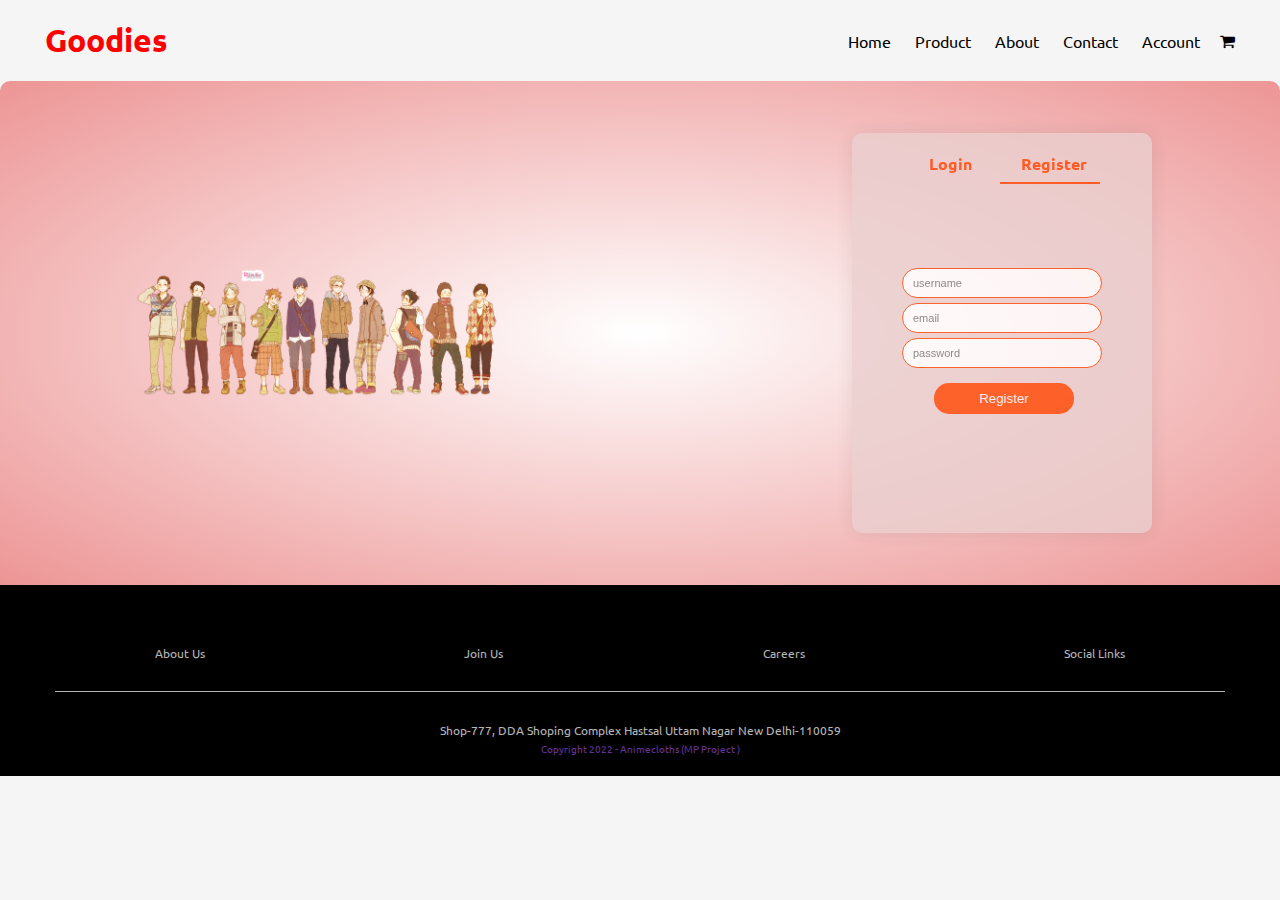
<file: account.html>
<!DOCTYPE html>
<html lang="en">
<head>
    <meta charset="UTF-8">
    <meta http-equiv="X-UA-Compatible" content="IE=edge">
    <meta name="viewport" content="width=device-width, initial-scale=1.0">
    <title>shoping | all products</title>
    <link rel="stylesheet" href="css/animecloths.css">
    <link rel="stylesheet" href="https://cdnjs.cloudflare.com/ajax/libs/font-awesome/4.7.0/css/font-awesome.min.css">
    <link rel="preconnect" href="https://fonts.googleapis.com">
    <link rel="preconnect" href="https://fonts.gstatic.com" crossorigin>
    <link href="https://fonts.googleapis.com/css2?family=Ubuntu:wght@300;400&display=swap" rel="stylesheet">
</head>
<body>
      
        <div class="containerhead">
            
            <div class="navbar">
                <div class="logo">
                    <h1 id="logo">Goodies</h1>
                </div>
                <nav>
                    <ul id="menuItems">
                        <li><a href="">Home</a></li>
                        <li><a href="">Product</a></li>
                        <li><a href="">About</a></li>
                        <li><a href="">Contact</a></li>
                        <li><a href="">Account</a></li>
                    </ul>
                </nav>
                <i class="fa fa-shopping-cart" aria-hidden="true"></i>
            </div>
        </div>
 <!-- account page -->
 <div class="accountpage">
    <div class="containerhead formpg">
        <div class="row">
            <div class="col2">
                <img src="images/mainimage.png" width="100%">
            </div>
            <div class="col2">
                <div class="formContainer">
                    <div class="formbtn">
                        <span onclick="login()">Login</span>
                        <span onclick="register()">Register</span>
                        <hr id="indicator">
                    </div>
                    
                    <form id="loginform">
                        <input type="text" placeholder="username" class="loginusername">
                        <input type="password" placeholder="password" class="loginPass">
                        <button type="submit" class="loginbtn"><a href="index.html">Login</a></button>
                        <a href="">Forget password</a>
                    </form>

                    <form id="regform" onclick="regtr()">
                        <input type="text" placeholder="username">
                        <input type="email" placeholder="email">
                        <input type="password" placeholder="password">
                        <button type="submit" class="btn">Register</button>
                    </form>
                   
                </div>
            </div>
        </div>
    </div>
 </div>
    <!-- footer -->
    <footer>
        <div class="containerhead">
            <div class="row">
                <div class="footer1">
                    <!-- <h4 class="knwMor"> Know More <i class="fa fa-arrow-right arrowdis" aria-hidden="true"></i></h4> -->
                    <li class="footerli">About Us</li>
                    <li class="footerli">Join Us</li>
                    <li class="footerli">Careers</li>
                    <li class="footerli">Social Links</li>
                </div>
            </div>
    <hr>
    <p id="adrs">
       Shop-777, DDA Shoping Complex Hastsal Uttam Nagar New Delhi-110059
    </p>
            <p id="copyright">Copyright 2022 - Animecloths (MP Project )</p>
        </div>
    </footer>
    </div>
    <script src="js/index.js"></script>
    </body>
</html>
</file>
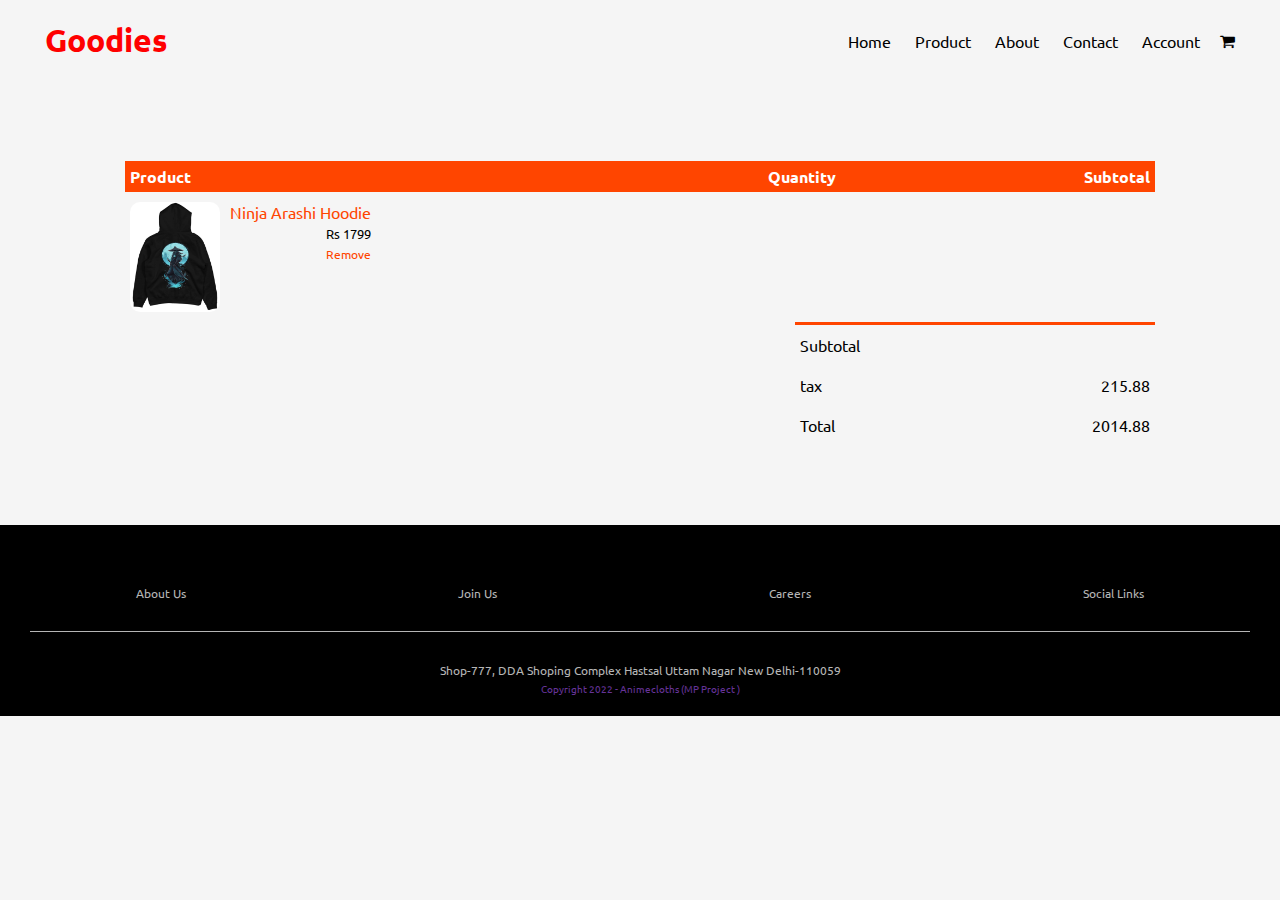
<file: cart.html>
<!DOCTYPE html>
<html lang="en">
<head>
    <meta charset="UTF-8">
    <meta http-equiv="X-UA-Compatible" content="IE=edge">
    <meta name="viewport" content="width=device-width, initial-scale=1.0">
    <title>shoping | all products</title>
    <link rel="stylesheet" href="css/animecloths.css">
    <link rel="stylesheet" href="https://cdnjs.cloudflare.com/ajax/libs/font-awesome/4.7.0/css/font-awesome.min.css">
    <link rel="preconnect" href="https://fonts.googleapis.com">
    <link rel="preconnect" href="https://fonts.gstatic.com" crossorigin>
    <link href="https://fonts.googleapis.com/css2?family=Ubuntu:wght@300;400&display=swap" rel="stylesheet">
</head>
<body>
      
        <div class="containerhead">
            
            <div class="navbar">
                <div class="logo">
                    <h1 id="logo">Goodies</h1>
                </div>
                <nav>
                    <ul id="menuItems">
                        <li><a href="">Home</a></li>
                        <li><a href="">Product</a></li>
                        <li><a href="">About</a></li>
                        <li><a href="">Contact</a></li>
                        <li><a href="">Account</a></li>
                    </ul>
                </nav>
                <i class="fa fa-shopping-cart" aria-hidden="true"></i>
            </div>
        </div>
     <!-- cart items details -->
     <div class="smallcontainer cartpage">
        <table>
            <tr>
                <th>Product</th>
                <th>Quantity</th>
                <th>Subtotal</th>
            </tr>
            <tr>
                <td>
                    <div class="cartinfo">
                        <img src="images/Ninja Arashi Hoodie.jpg">
                        <div>
                            <p>Ninja Arashi Hoodie</p>
                            <small>Rs 1799</small>
                            <br>
                            <a href="">Remove</a>
                        </div>
                    </div>
                </td>
               
            
            </tr>   
        </table>

        <div class="totalprice">
            <table>
                <tr>
                    <td>Subtotal</td>
                    <td></td>
                </tr>
                <tr>
                    <td>tax</td>
                    <td>215.88</td>
                </tr>
                <tr>
                    <td>Total</td>
                    <td>2014.88</td>
                </tr>
            </table>
        </div>



     </div>
    <!-- footer -->
    <footer>
        <div class="container">
            <div class="row">
                <div class="footer1">
                    <!-- <h4 class="knwMor"> Know More <i class="fa fa-arrow-right arrowdis" aria-hidden="true"></i></h4> -->
                    <li class="footerli">About Us</li>
                    <li class="footerli">Join Us</li>
                    <li class="footerli">Careers</li>
                    <li class="footerli">Social Links</li>
                </div>
            </div>
    <hr>
    <p id="adrs">
       Shop-777, DDA Shoping Complex Hastsal Uttam Nagar New Delhi-110059
    </p>
            <p id="copyright">Copyright 2022 - Animecloths (MP Project )</p>
        </div>
    </footer>
    </div>
    </body>
</html>
</file>
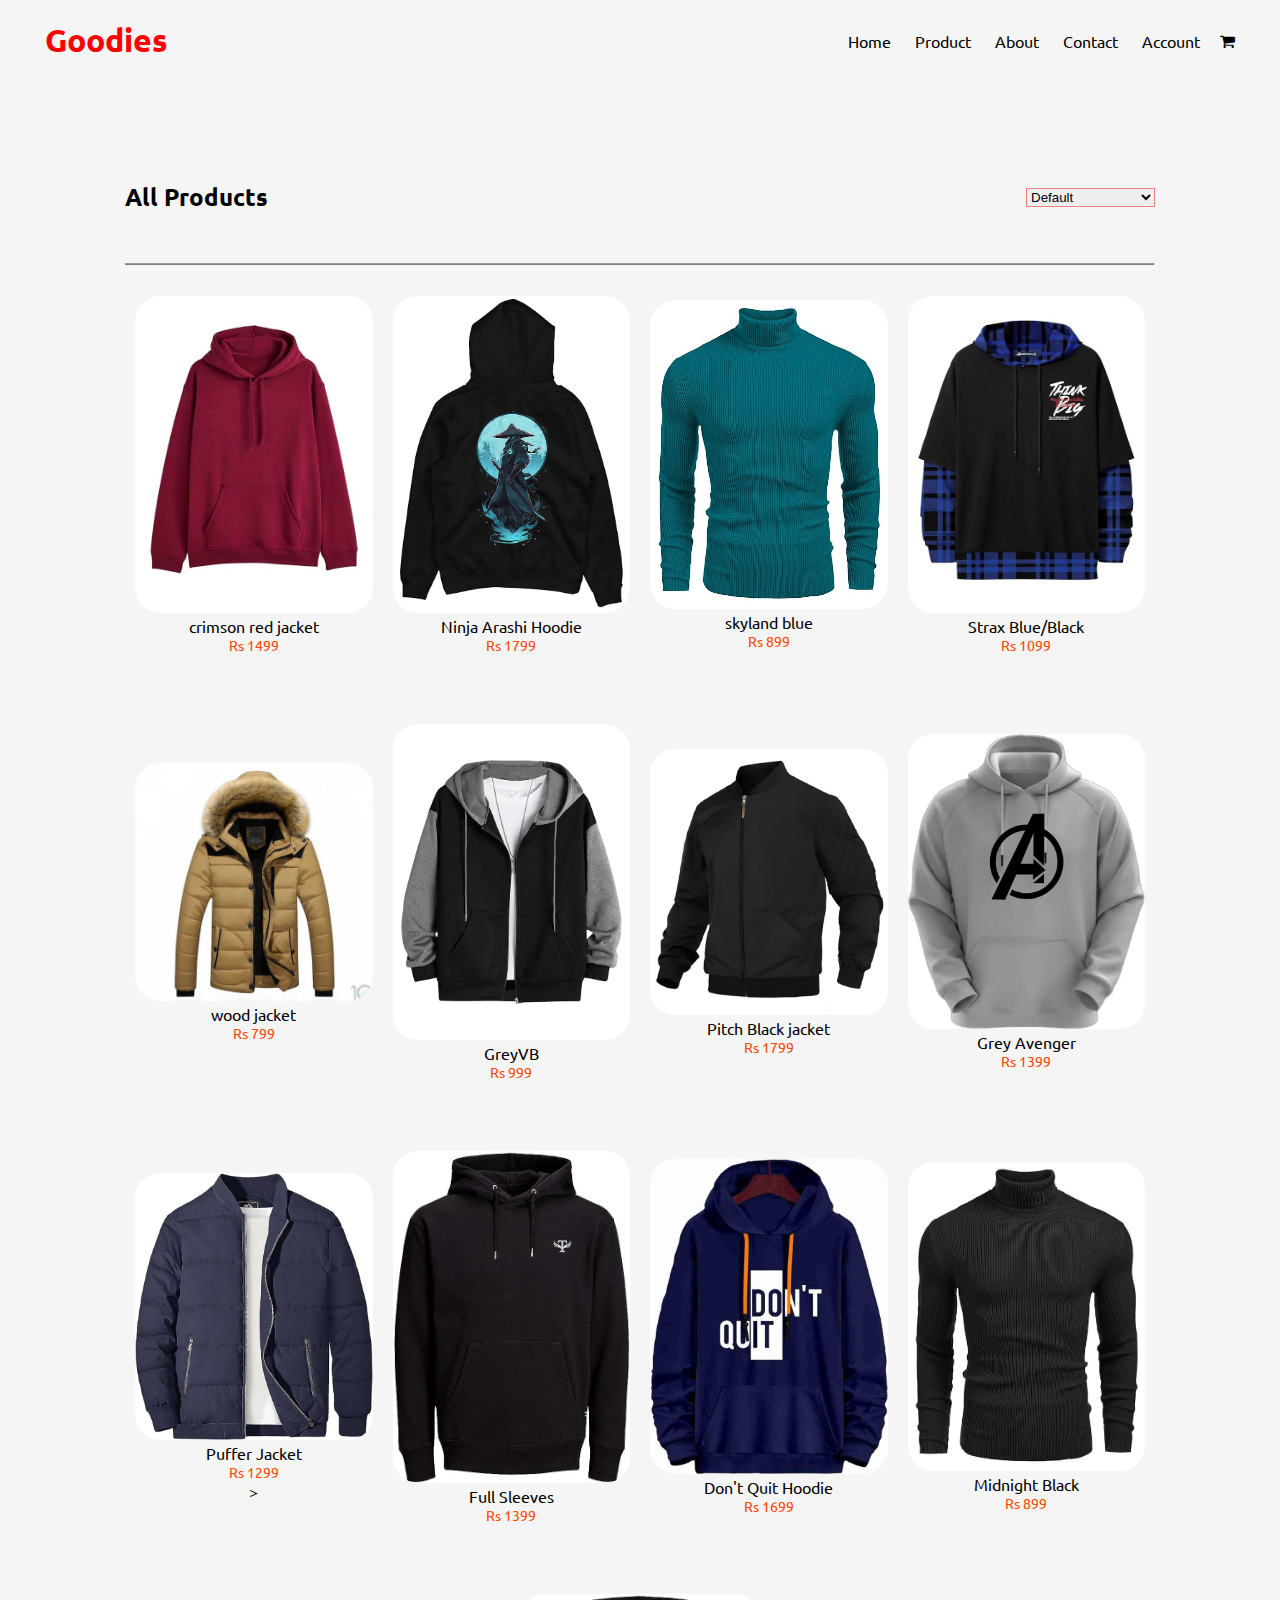
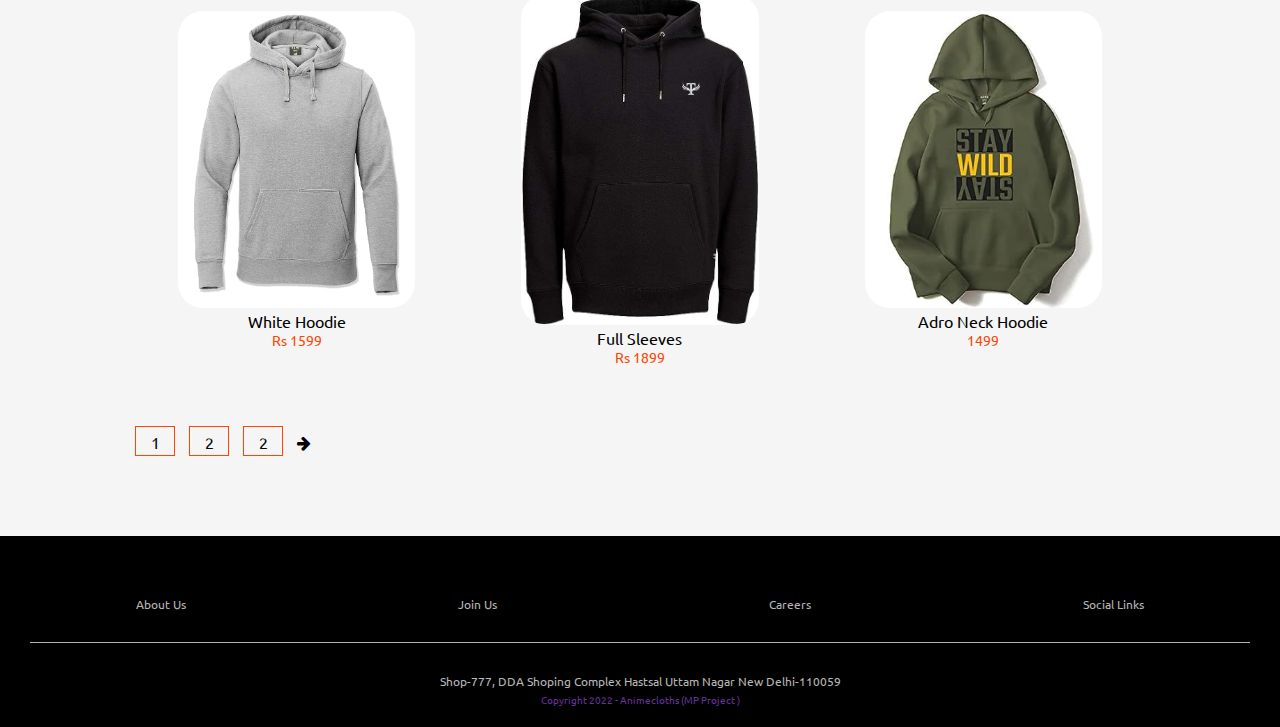
<file: product.html>
<!DOCTYPE html>
<html lang="en">
<head>
    <meta charset="UTF-8">
    <meta http-equiv="X-UA-Compatible" content="IE=edge">
    <meta name="viewport" content="width=device-width, initial-scale=1.0">
    <title>shoping | all products</title>
    <link rel="stylesheet" href="css/animecloths.css">
    <link rel="stylesheet" href="https://cdnjs.cloudflare.com/ajax/libs/font-awesome/4.7.0/css/font-awesome.min.css">
    <link rel="preconnect" href="https://fonts.googleapis.com">
    <link rel="preconnect" href="https://fonts.gstatic.com" crossorigin>
    <link href="https://fonts.googleapis.com/css2?family=Ubuntu:wght@300;400&display=swap" rel="stylesheet">
    <script src="js/index.js"></script>
</head>
<body>
      
        <div class="containerhead">
            
            <div class="navbar">
                <div class="logo">
                    <h1 id="logo">Goodies</h1>
                </div>
                <nav>
                    <ul id="menuItems">
                        <li><a href="">Home</a></li>
                        <li><a href="">Product</a></li>
                        <li><a href="">About</a></li>
                        <li><a href="">Contact</a></li>
                        <li><a href="">Account</a></li>
                    </ul>
                </nav>
                <i class="fa fa-shopping-cart" aria-hidden="true"></i>
            </div>
        </div>
    <!-- featured categories -->
    <div class="subhead">
    <!-- featured products -->
    <div class="smallcontainer">
        <div class="row row2">
            <h2>All Products</h2>
            <select>
                <option>Default</option>
                <option>Relevance</option>
                <option>Price (low to high)</option>
                <option>Price (high to low)</option>
            </select>
        </div>
        <hr>
        <div class="row">
            <div class="col4" onclick="detailsswap()">
            <a href="productdetails.html" onclick="product1()">
                <img id="product-image1" src="images/red.jpg">
                <h4 id="product-name">crimson red jacket</h4>
                <p>Rs 1499</p>
            </a>
            </div>
            <div class="col4">
                <a href="productdetails.html">
                    <img src="images/Ninja Arashi Hoodie.jpg">
                    <h4 id="product-name">Ninja Arashi Hoodie</h4>
                    <p id="product-price">Rs 1799</p>
                </a>
            </div>
            <div class="col4">
            <a href="productdetails.html">
                <img id="product-image" src="images/blue.jpg">
                <h4 id="product-name">skyland blue</h4>
                <p>Rs 899</p>
            </a>
            </div>
            <div class="col4">
            <a href="productdetails.html">
                <img id="product-image" src="images/blackblue.jpg">
                <h4 id="product-name">Strax Blue/Black</h4>
                <p>Rs 1099</p>
            </a>
            </div>
            <div class="col4">
                <img id="product-image" src="images/winterjacket.jpg">
                <h4 id="product-name">wood jacket</h4>
                <p>Rs 799</p>
            </div>
            <div class="col4">
                <img id="product-image" src="images/greyblack.jpg">
                <h4 id="product-name">GreyVB</h4>
                <p>Rs 999</p>
            </div>
            <div class="col4">
                <img id="product-image" src="images/blackjacket.jpg">
                <h4 id="product-name">Pitch Black jacket</h4>
                <p>Rs 1799</p>
            </div>
            <div class="col4">
                <a href="javascript:void(0);" onclick="showProductDetails('Grey Avenger', 'images/avenger.jpg', '1399')">
                <img id="product-image" src="images/avenger.jpg">
                <h4 id="product-name">Grey Avenger</h4>
                <p>Rs 1399</p>
                </a>
            </div>
            <div class="col4">
                <img id="product-image" src="images/Puffer Jacket.jpg">
                <h4 id="product-name">Puffer Jacket</h4>
                <p>Rs 1299</p>>
            </div>
            <div class="col4">
                <img id="product-image" src="images/Full Sleeves.jpg">
                <h4 id="product-name">Full Sleeves</h4>
                <p>Rs 1399</p>
            </div>
            <div class="col4">
                <img id="product-image" src="images/Don't Quit Hoodie.jpg">
                <h4 id="product-name">Don't Quit Hoodie</h4>
                <p>Rs 1699</p>
            </div>
            <div class="col4">
                <img id="product-image" src="images/black.jpg">
                <h4 id="product-name">Midnight Black</h4>
                <p>Rs 899</p>
            </div>
            <div class="col4">
                <img id="product-image" src="images/white hoodie.jpg">
                <h4 id="product-name">White Hoodie</h4>
                <p>Rs 1599</p>
            </div>
            <div class="col4">
                <img id="product-image" src="images/Full Sleeves.jpg">
                <h4 id="product-name">Full Sleeves</h4>
                <p>Rs 1899</p>
            </div>
            <div class="col4">
                <img id="product-image" src="images/ADRO Neck Hoodies.jpg">
                <h4 id="product-name">Adro Neck Hoodie</h4>
                <p>1499</p>
            </div>
        </div>
        <div class="pagebtn">
            <span>1</span>
            <span>2</span>
            <span>2</span>
            <i class="fa fa-arrow-right"></i>
        </div>
    </div>
    </div>
    <!-- footer -->
    <footer>
        <div class="container">
            <div class="row">
                <div class="footer1">
                    <!-- <h4 class="knwMor"> Know More <i class="fa fa-arrow-right arrowdis" aria-hidden="true"></i></h4> -->
                    <li class="footerli">About Us</li>
                    <li class="footerli">Join Us</li>
                    <li class="footerli">Careers</li>
                    <li class="footerli">Social Links</li>
                </div>
            </div>
    <hr>
    <p id="adrs">
       Shop-777, DDA Shoping Complex Hastsal Uttam Nagar New Delhi-110059
    </p>
            <p id="copyright">Copyright 2022 - Animecloths (MP Project )</p>
        </div>
    </footer>
    </div>
    <script>
        function showProductDetails(name, image, price) {
            // Redirect to product-details.html with the selected product details
            window.location.href = `productdetails.html?name=${encodeURIComponent(name)}&image=${encodeURIComponent(image)}&price=${encodeURIComponent(price)}`;
        }
//         function detailsswap()
// {
//     var img = document.getElementById('product-image1');
//     img.src
// }
    </script>
    </body>
</html>
</file>
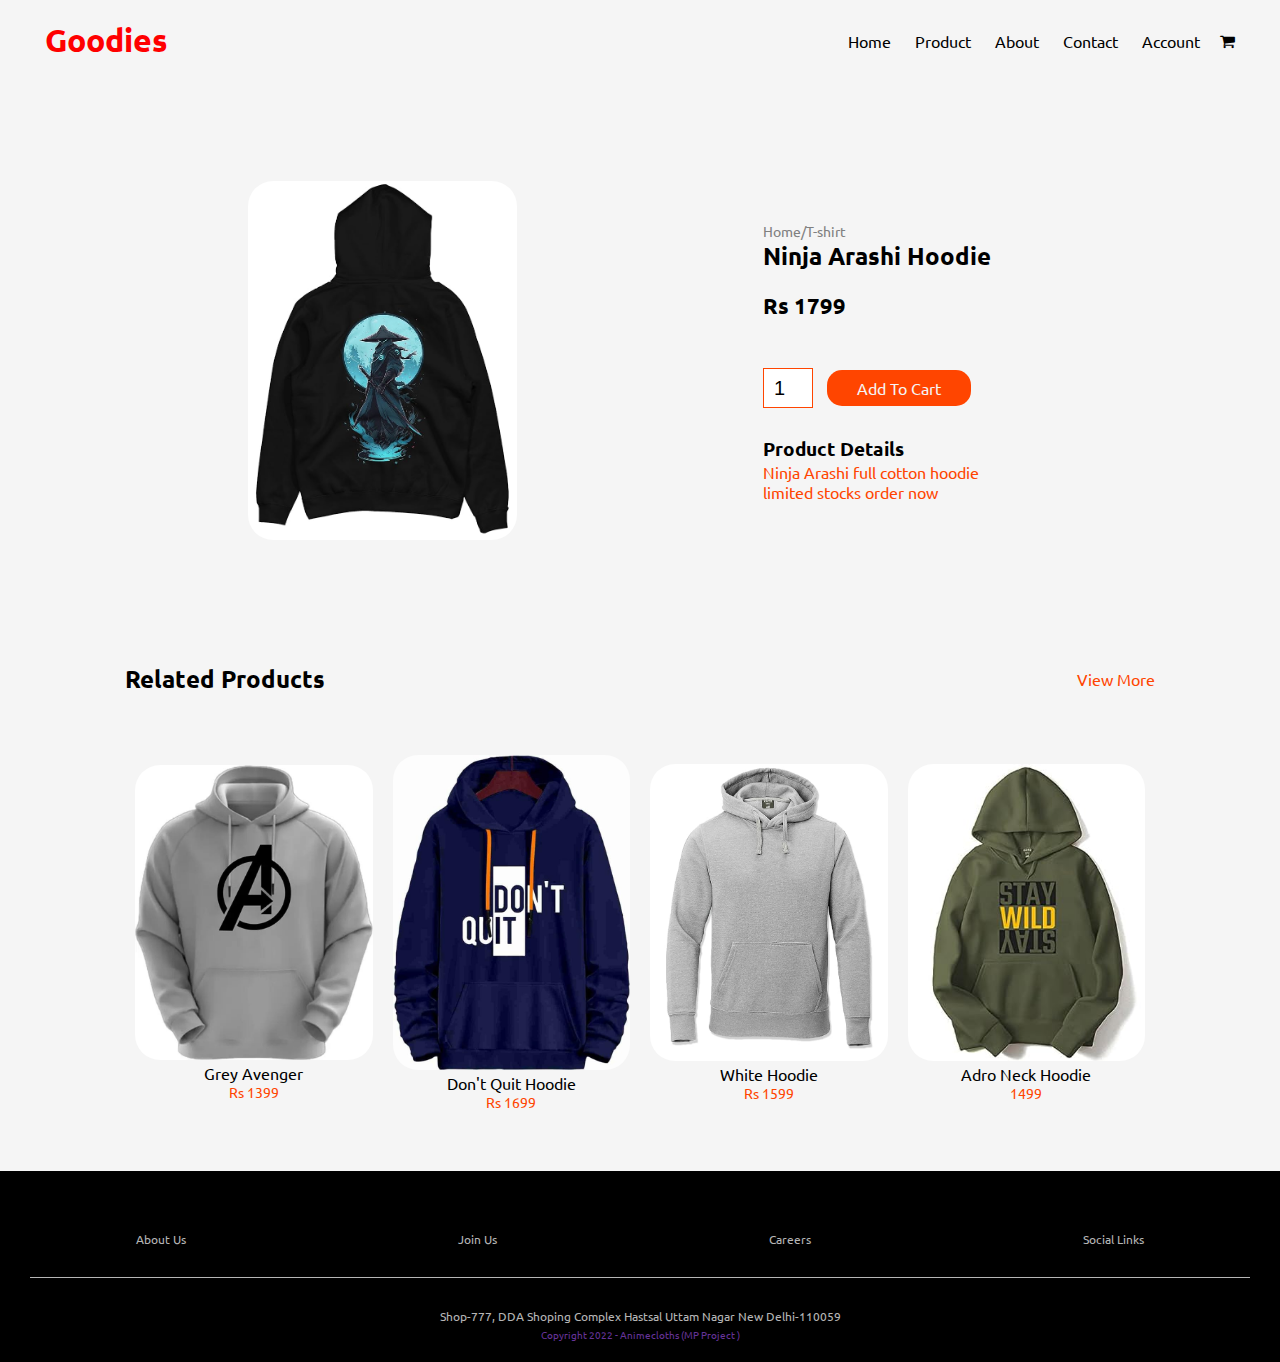
<file: productdetails.html>
<!DOCTYPE html>
<html lang="en">
<head>
    <meta charset="UTF-8">
    <meta http-equiv="X-UA-Compatible" content="IE=edge">
    <meta name="viewport" content="width=device-width, initial-scale=1.0">
    <title>shoping | all products</title>
    <link rel="stylesheet" href="css/animecloths.css">
    <link rel="stylesheet" href="https://cdnjs.cloudflare.com/ajax/libs/font-awesome/4.7.0/css/font-awesome.min.css">
    <link rel="preconnect" href="https://fonts.googleapis.com">
    <link rel="preconnect" href="https://fonts.gstatic.com" crossorigin>
    <link href="https://fonts.googleapis.com/css2?family=Ubuntu:wght@300;400&display=swap" rel="stylesheet">
</head>
<body>
      
        <div class="containerhead">
            
            <div class="navbar">
                <div class="logo">
                    <h1 id="logo">Goodies</h1>
                </div>
                <nav>
                    <ul id="menuItems">
                        <li><a href="">Home</a></li>
                        <li><a href="">Product</a></li>
                        <li><a href="">About</a></li>
                        <li><a href="">Contact</a></li>
                        <li><a href="">Account</a></li>
                    </ul>
                </nav>
                <i class="fa fa-shopping-cart" aria-hidden="true"></i>
            </div>
        </div>
        <!-- single product details -->

    <div class="smallcontainer singleproduct">
        <div class="row">
            <div class="col2">
                <img id="imageswapper" src="images/Ninja Arashi Hoodie.jpg" width="100%">
            </div>
            <div class="col2">
                <p class="root">Home/T-shirt</p>
                <h2>Ninja Arashi Hoodie</h2>
                <h4>Rs 1799</h4>

                <input type="number" value="1">
                <a href="#" class="btn">Add To Cart</a>

                <h3>Product Details</h3>
                <p>
                   Ninja Arashi full cotton hoodie <br>limited stocks order now      
                </p>
            </div>
        </div>
    </div>
    <!-- products -->
    <div class="smallcontainer">
        <div class="row row2">
            <h2>Related Products</h2>
            <p>View More</p>
        </div>

    </div>
    <!-- featured categories -->
    <div class="subhead">
    <!-- featured products -->
    <div class="smallcontainer">
        <div class="row">
            <div class="col4">
                <img src="images/avenger.jpg">
                <h4>Grey Avenger</h4>
                <p>Rs 1399</p>
            </div>
            <div class="col4">
                <img src="images/Don't Quit Hoodie.jpg">
                <h4>Don't Quit Hoodie</h4>
                <p>Rs 1699</p>
            </div>
            <div class="col4">
                <img src="images/white hoodie.jpg">
                <h4>White Hoodie</h4>
                <p>Rs 1599</p>
            </div>
            <div class="col4">
                <img src="images/ADRO Neck Hoodies.jpg">
                <h4>Adro Neck Hoodie</h4>
                <p>1499</p>
            </div>
        </div>        
    </div>
    </div>
    <!-- footer -->
    <footer>
        <div class="container">
            <div class="row">
                <div class="footer1">
                    <!-- <h4 class="knwMor"> Know More <i class="fa fa-arrow-right arrowdis" aria-hidden="true"></i></h4> -->
                    <li class="footerli">About Us</li>
                    <li class="footerli">Join Us</li>
                    <li class="footerli">Careers</li>
                    <li class="footerli">Social Links</li>
                </div>
            </div>
    <hr>
    <p id="adrs">
       Shop-777, DDA Shoping Complex Hastsal Uttam Nagar New Delhi-110059
    </p>
            <p id="copyright">Copyright 2022 - Animecloths (MP Project )</p>
        </div>
    </footer>
    </div>
    <!-- <script>
        function imageswapper()
        {
            var
        }
    </script> -->
    </body>
</html>
</file>
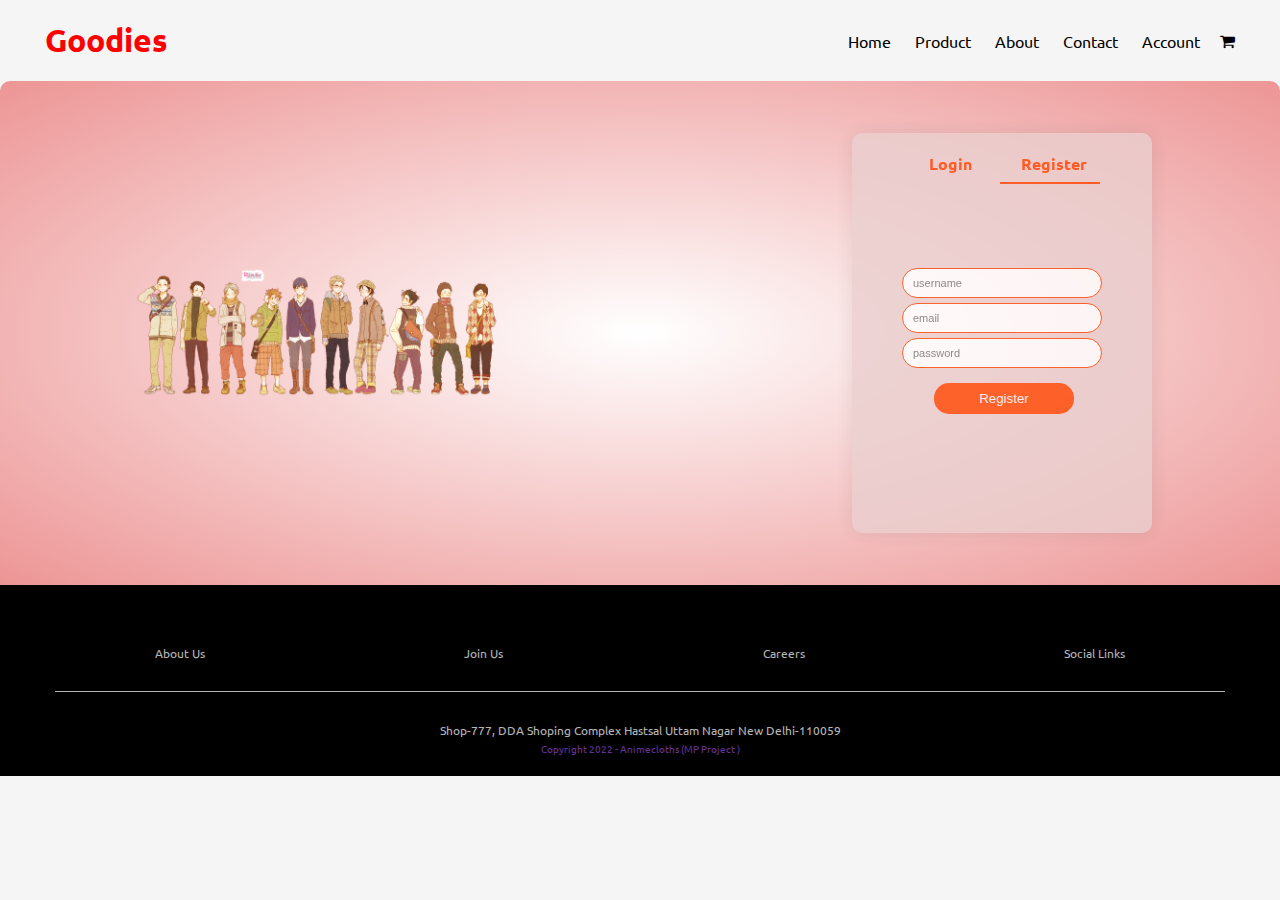
<file: anime-cloths-master/account.html>
<!DOCTYPE html>
<html lang="en">
<head>
    <meta charset="UTF-8">
    <meta http-equiv="X-UA-Compatible" content="IE=edge">
    <meta name="viewport" content="width=device-width, initial-scale=1.0">
    <title>shoping | all products</title>
    <link rel="stylesheet" href="css/animecloths.css">
    <link rel="stylesheet" href="https://cdnjs.cloudflare.com/ajax/libs/font-awesome/4.7.0/css/font-awesome.min.css">
    <link rel="preconnect" href="https://fonts.googleapis.com">
    <link rel="preconnect" href="https://fonts.gstatic.com" crossorigin>
    <link href="https://fonts.googleapis.com/css2?family=Ubuntu:wght@300;400&display=swap" rel="stylesheet">
</head>
<body>
      
        <div class="containerhead">
            
            <div class="navbar">
                <div class="logo">
                    <h1 id="logo">Goodies</h1>
                </div>
                <nav>
                    <ul id="menuItems">
                        <li><a href="">Home</a></li>
                        <li><a href="">Product</a></li>
                        <li><a href="">About</a></li>
                        <li><a href="">Contact</a></li>
                        <li><a href="">Account</a></li>
                    </ul>
                </nav>
                <i class="fa fa-shopping-cart" aria-hidden="true"></i>
            </div>
        </div>
 <!-- account page -->
 <div class="accountpage">
    <div class="containerhead formpg">
        <div class="row">
            <div class="col2">
                <img src="images/mainimage.png" width="100%">
            </div>
            <div class="col2">
                <div class="formContainer">
                    <div class="formbtn">
                        <span onclick="login()">Login</span>
                        <span onclick="register()">Register</span>
                        <hr id="indicator">
                    </div>
                    
                    <form id="loginform">
                        <input type="text" placeholder="username">
                        <input type="password" placeholder="password">
                        <button type="submit" class="btn"><a href="index.html">Login</a></button>
                        <a href="">Forget password</a>
                    </form>

                    <form id="regform" onclick="regtr()">
                        <input type="text" placeholder="username">
                        <input type="email" placeholder="email">
                        <input type="password" placeholder="password">
                        <button type="submit" class="btn">Register</button>
                    </form>
                   
                </div>
            </div>
        </div>
    </div>
 </div>
    <!-- footer -->
    <footer>
        <div class="containerhead">
            <div class="row">
                <div class="footer1">
                    <!-- <h4 class="knwMor"> Know More <i class="fa fa-arrow-right arrowdis" aria-hidden="true"></i></h4> -->
                    <li class="footerli">About Us</li>
                    <li class="footerli">Join Us</li>
                    <li class="footerli">Careers</li>
                    <li class="footerli">Social Links</li>
                </div>
            </div>
    <hr>
    <p id="adrs">
       Shop-777, DDA Shoping Complex Hastsal Uttam Nagar New Delhi-110059
    </p>
            <p id="copyright">Copyright 2022 - Animecloths (MP Project )</p>
        </div>
    </footer>
    </div>
    <script src="js/index.js"></script>
    </body>
</html>
</file>
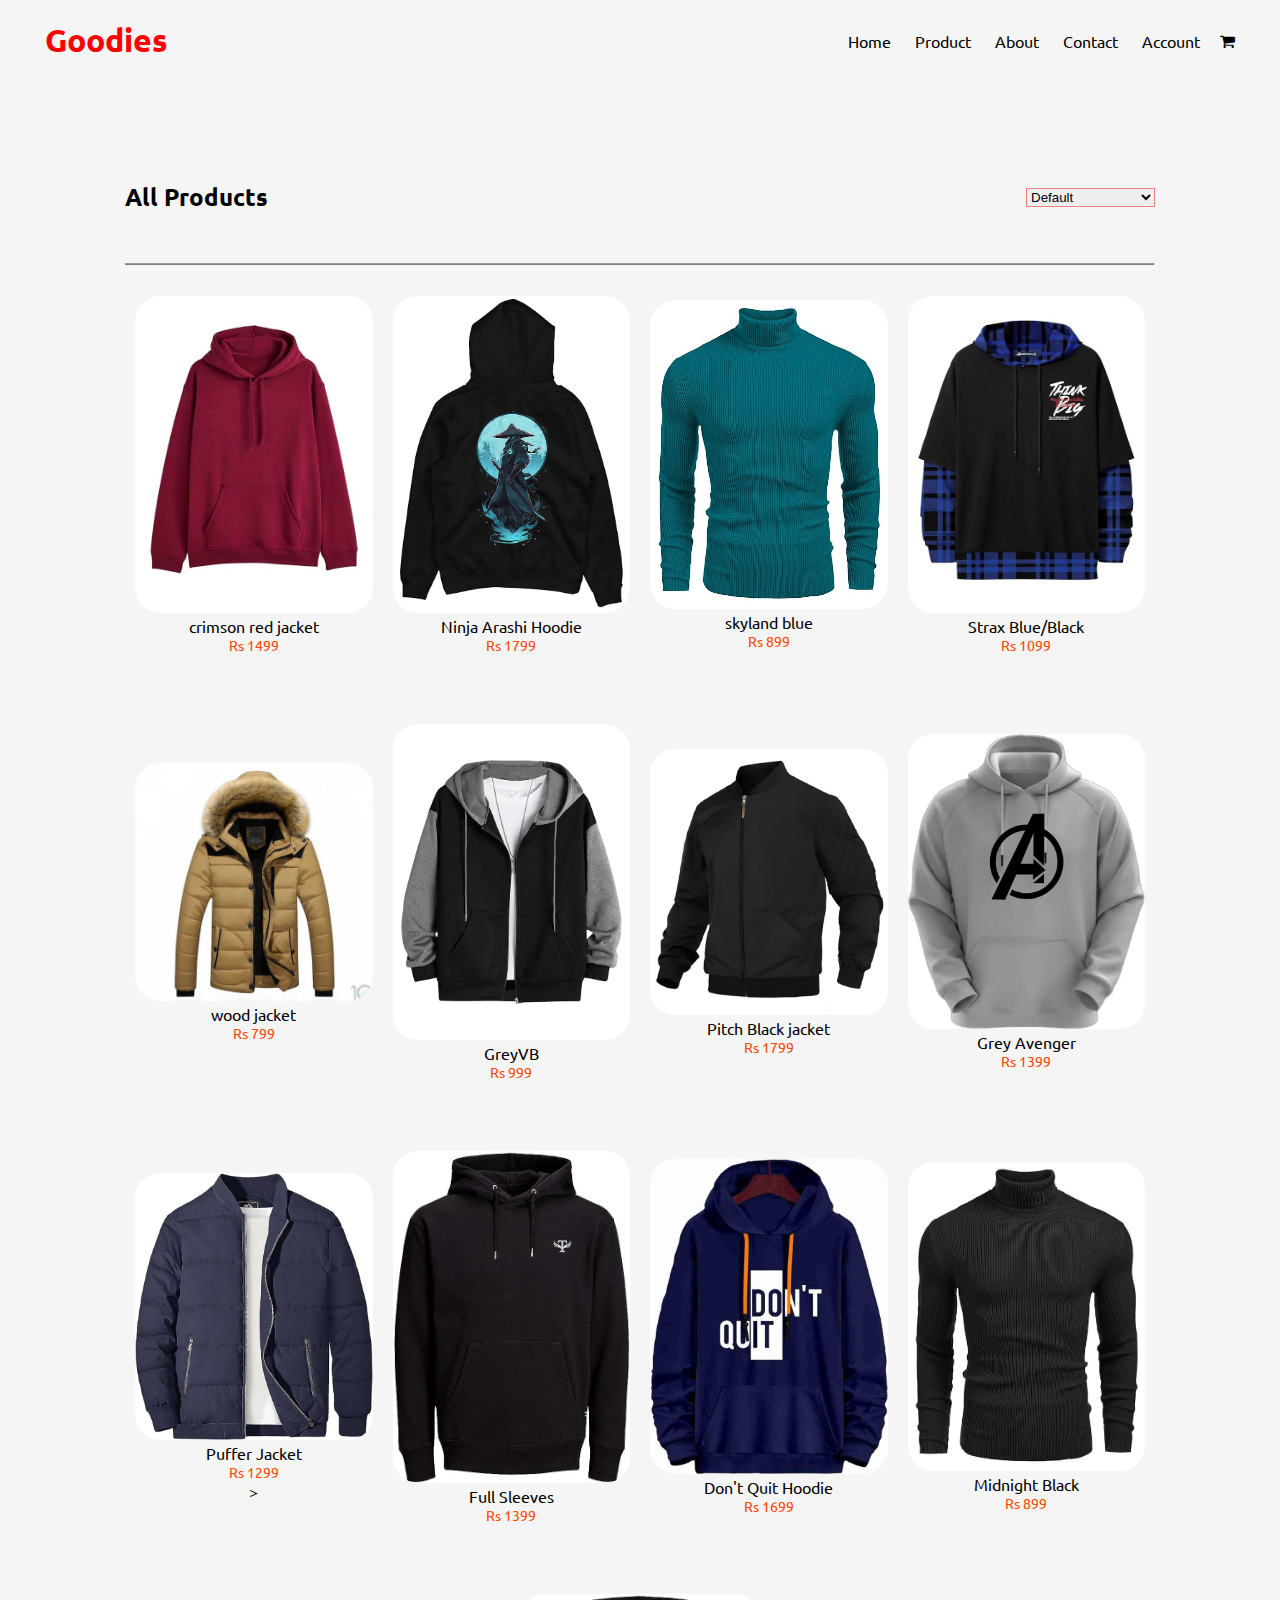
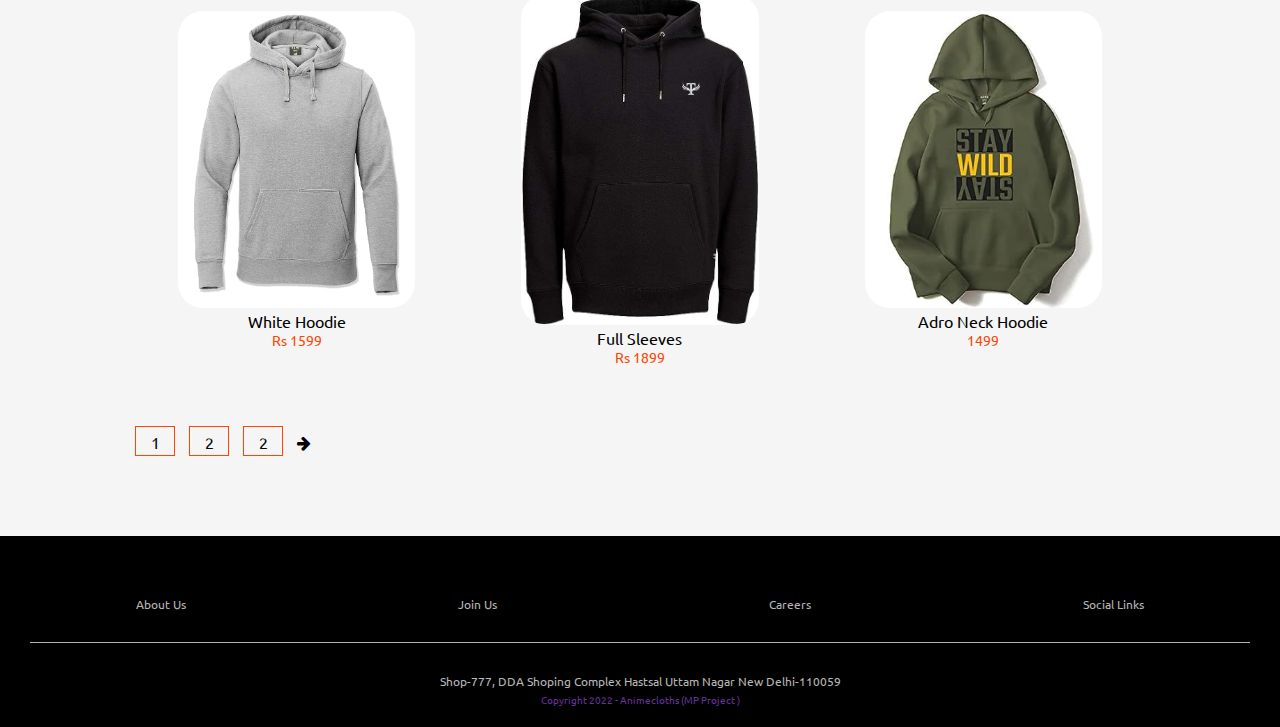
<file: anime-cloths-master/product.html>
<!DOCTYPE html>
<html lang="en">
<head>
    <meta charset="UTF-8">
    <meta http-equiv="X-UA-Compatible" content="IE=edge">
    <meta name="viewport" content="width=device-width, initial-scale=1.0">
    <title>shoping | all products</title>
    <link rel="stylesheet" href="css/animecloths.css">
    <link rel="stylesheet" href="https://cdnjs.cloudflare.com/ajax/libs/font-awesome/4.7.0/css/font-awesome.min.css">
    <link rel="preconnect" href="https://fonts.googleapis.com">
    <link rel="preconnect" href="https://fonts.gstatic.com" crossorigin>
    <link href="https://fonts.googleapis.com/css2?family=Ubuntu:wght@300;400&display=swap" rel="stylesheet">
</head>
<body>
      
        <div class="containerhead">
            
            <div class="navbar">
                <div class="logo">
                    <h1 id="logo">Goodies</h1>
                </div>
                <nav>
                    <ul id="menuItems">
                        <li><a href="">Home</a></li>
                        <li><a href="">Product</a></li>
                        <li><a href="">About</a></li>
                        <li><a href="">Contact</a></li>
                        <li><a href="">Account</a></li>
                    </ul>
                </nav>
                <i class="fa fa-shopping-cart" aria-hidden="true"></i>
            </div>
        </div>
    <!-- featured categories -->
    <div class="subhead">
    <!-- featured products -->
    <div class="smallcontainer">
        <div class="row row2">
            <h2>All Products</h2>
            <select>
                <option>Default</option>
                <option>Relevance</option>
                <option>Price (low to high)</option>
                <option>Price (high to low)</option>
            </select>
        </div>
        <hr>
        <div class="row">
            <div class="col4">
                <img id="product-image" src="images/red.jpg">
                <h4 id="product-name">crimson red jacket</h4>
                <p>Rs 1499</p>
            </div>
            <div class="col4">
                <a href="productdetails.html">
                    <img id="product-image" src="images/Ninja Arashi Hoodie.jpg">
                    <h4 id="product-name">Ninja Arashi Hoodie</h4>
                    <p id="product-price">Rs 1799</p>
                </a>
            </div>
            <div class="col4">
                <img id="product-image" src="images/blue.jpg">
                <h4 id="product-name">skyland blue</h4>
                <p>Rs 899</p>
            </div>
            <div class="col4">
                <img id="product-image" src="images/blackblue.jpg">
                <h4 id="product-name">Strax Blue/Black</h4>
                <p>Rs 1099</p>
            </div>
            <div class="col4">
                <img id="product-image" src="images/winterjacket.jpg">
                <h4 id="product-name">wood jacket</h4>
                <p>Rs 799</p>
            </div>
            <div class="col4">
                <img id="product-image" src="images/greyblack.jpg">
                <h4 id="product-name">GreyVB</h4>
                <p>Rs 999</p>
            </div>
            <div class="col4">
                <img id="product-image" src="images/blackjacket.jpg">
                <h4 id="product-name">Pitch Black jacket</h4>
                <p>Rs 1799</p>
            </div>
            <div class="col4">
                <a href="javascript:void(0);" onclick="showProductDetails('Grey Avenger', 'images/avenger.jpg', '1399')">
                <img id="product-image" src="images/avenger.jpg">
                <h4 id="product-name">Grey Avenger</h4>
                <p>Rs 1399</p>
                </a>
            </div>
            <div class="col4">
                <img id="product-image" src="images/Puffer Jacket.jpg">
                <h4 id="product-name">Puffer Jacket</h4>
                <p>Rs 1299</p>>
            </div>
            <div class="col4">
                <img id="product-image" src="images/Full Sleeves.jpg">
                <h4 id="product-name">Full Sleeves</h4>
                <p>Rs 1399</p>
            </div>
            <div class="col4">
                <img id="product-image" src="images/Don't Quit Hoodie.jpg">
                <h4 id="product-name">Don't Quit Hoodie</h4>
                <p>Rs 1699</p>
            </div>
            <div class="col4">
                <img id="product-image" src="images/black.jpg">
                <h4 id="product-name">Midnight Black</h4>
                <p>Rs 899</p>
            </div>
            <div class="col4">
                <img id="product-image" src="images/white hoodie.jpg">
                <h4 id="product-name">White Hoodie</h4>
                <p>Rs 1599</p>
            </div>
            <div class="col4">
                <img id="product-image" src="images/Full Sleeves.jpg">
                <h4 id="product-name">Full Sleeves</h4>
                <p>Rs 1899</p>
            </div>
            <div class="col4">
                <img id="product-image" src="images/ADRO Neck Hoodies.jpg">
                <h4 id="product-name">Adro Neck Hoodie</h4>
                <p>1499</p>
            </div>
        </div>
        <div class="pagebtn">
            <span>1</span>
            <span>2</span>
            <span>2</span>
            <i class="fa fa-arrow-right"></i>
        </div>
    </div>
    </div>
    <!-- footer -->
    <footer>
        <div class="container">
            <div class="row">
                <div class="footer1">
                    <!-- <h4 class="knwMor"> Know More <i class="fa fa-arrow-right arrowdis" aria-hidden="true"></i></h4> -->
                    <li class="footerli">About Us</li>
                    <li class="footerli">Join Us</li>
                    <li class="footerli">Careers</li>
                    <li class="footerli">Social Links</li>
                </div>
            </div>
    <hr>
    <p id="adrs">
       Shop-777, DDA Shoping Complex Hastsal Uttam Nagar New Delhi-110059
    </p>
            <p id="copyright">Copyright 2022 - Animecloths (MP Project )</p>
        </div>
    </footer>
    </div>
    <script>
        function showProductDetails(name, image, price) {
            // Redirect to product-details.html with the selected product details
            window.location.href = `productdetails.html?name=${encodeURIComponent(name)}&image=${encodeURIComponent(image)}&price=${encodeURIComponent(price)}`;
        }
    </script>
    </body>
</html>
</file>
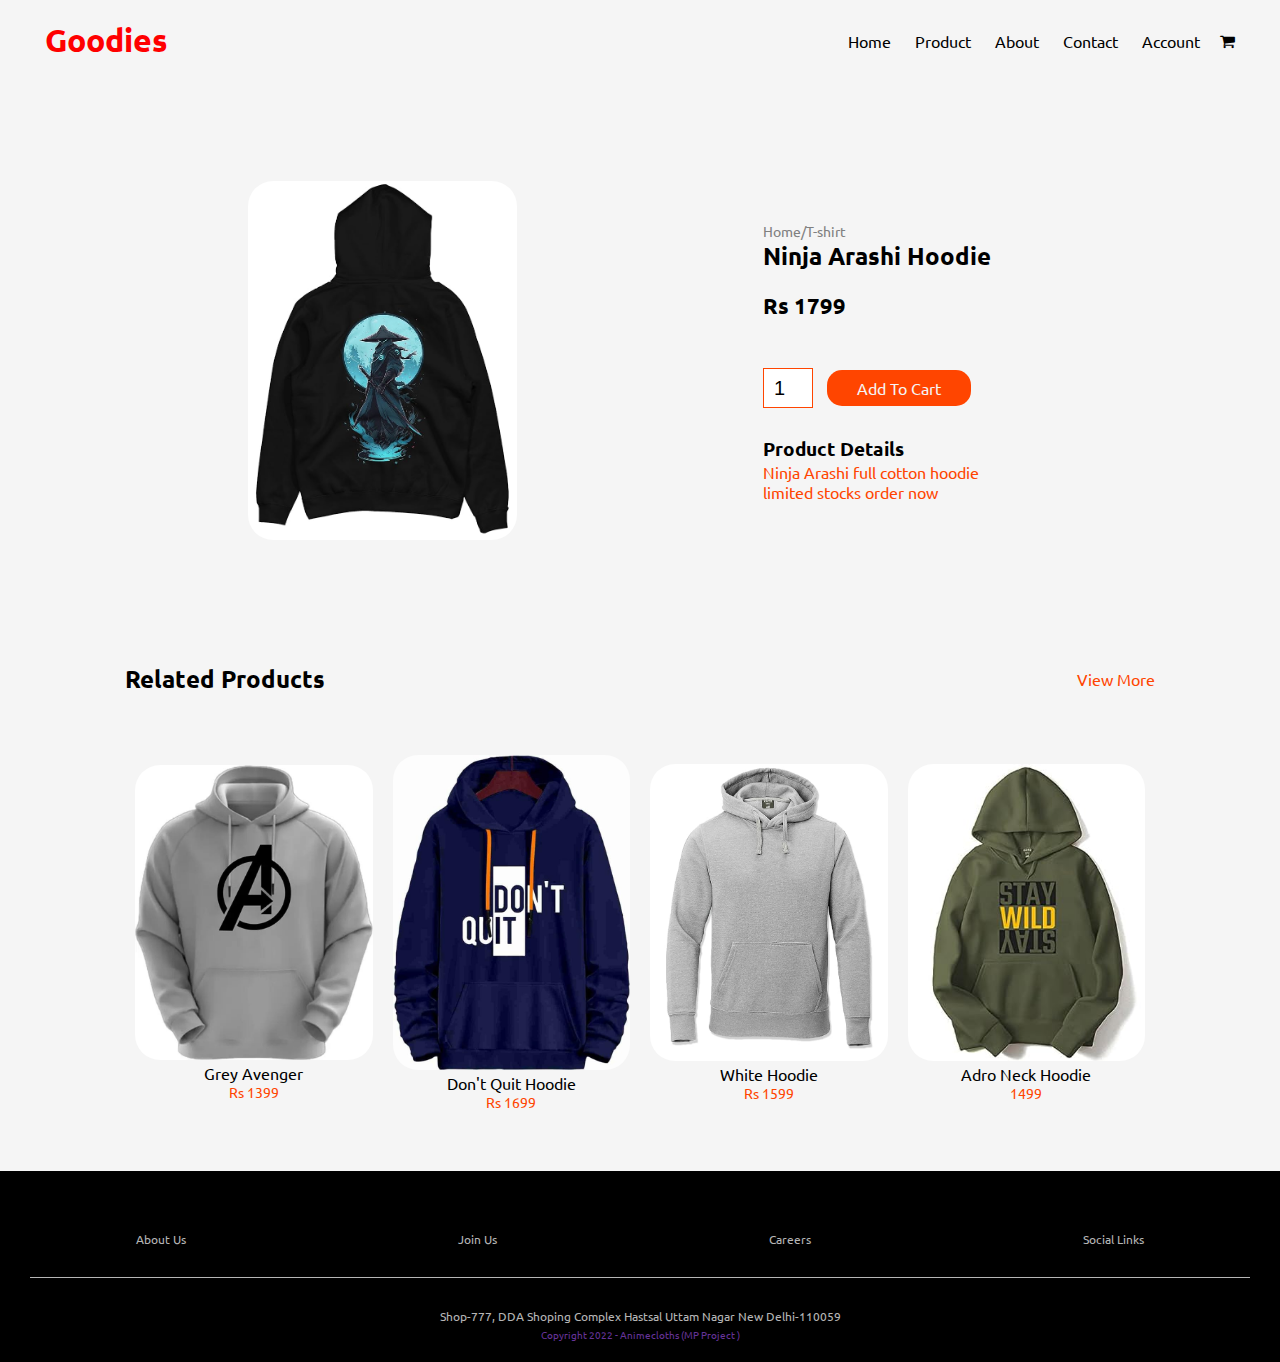
<file: anime-cloths-master/productdetails.html>
<!DOCTYPE html>
<html lang="en">
<head>
    <meta charset="UTF-8">
    <meta http-equiv="X-UA-Compatible" content="IE=edge">
    <meta name="viewport" content="width=device-width, initial-scale=1.0">
    <title>shoping | all products</title>
    <link rel="stylesheet" href="css/animecloths.css">
    <link rel="stylesheet" href="https://cdnjs.cloudflare.com/ajax/libs/font-awesome/4.7.0/css/font-awesome.min.css">
    <link rel="preconnect" href="https://fonts.googleapis.com">
    <link rel="preconnect" href="https://fonts.gstatic.com" crossorigin>
    <link href="https://fonts.googleapis.com/css2?family=Ubuntu:wght@300;400&display=swap" rel="stylesheet">
</head>
<body>
      
        <div class="containerhead">
            
            <div class="navbar">
                <div class="logo">
                    <h1 id="logo">Goodies</h1>
                </div>
                <nav>
                    <ul id="menuItems">
                        <li><a href="">Home</a></li>
                        <li><a href="">Product</a></li>
                        <li><a href="">About</a></li>
                        <li><a href="">Contact</a></li>
                        <li><a href="">Account</a></li>
                    </ul>
                </nav>
                <i class="fa fa-shopping-cart" aria-hidden="true"></i>
            </div>
        </div>
        <!-- single product details -->

    <div class="smallcontainer singleproduct">
        <div class="row">
            <div class="col2">
                <img src="images/Ninja Arashi Hoodie.jpg" width="100%">
            </div>
            <div class="col2">
                <p class="root">Home/T-shirt</p>
                <h2>Ninja Arashi Hoodie</h2>
                <h4>Rs 1799</h4>

                <input type="number" value="1">
                <a href="#" class="btn">Add To Cart</a>

                <h3>Product Details</h3>
                <p>
                   Ninja Arashi full cotton hoodie <br>limited stocks order now      
                </p>
            </div>
        </div>
    </div>
    <!-- products -->
    <div class="smallcontainer">
        <div class="row row2">
            <h2>Related Products</h2>
            <p>View More</p>
        </div>

    </div>
    <!-- featured categories -->
    <div class="subhead">
    <!-- featured products -->
    <div class="smallcontainer">
        <div class="row">
            <div class="col4">
                <img src="images/avenger.jpg">
                <h4>Grey Avenger</h4>
                <p>Rs 1399</p>
            </div>
            <div class="col4">
                <img src="images/Don't Quit Hoodie.jpg">
                <h4>Don't Quit Hoodie</h4>
                <p>Rs 1699</p>
            </div>
            <div class="col4">
                <img src="images/white hoodie.jpg">
                <h4>White Hoodie</h4>
                <p>Rs 1599</p>
            </div>
            <div class="col4">
                <img src="images/ADRO Neck Hoodies.jpg">
                <h4>Adro Neck Hoodie</h4>
                <p>1499</p>
            </div>
        </div>        
    </div>
    </div>
    <!-- footer -->
    <footer>
        <div class="container">
            <div class="row">
                <div class="footer1">
                    <!-- <h4 class="knwMor"> Know More <i class="fa fa-arrow-right arrowdis" aria-hidden="true"></i></h4> -->
                    <li class="footerli">About Us</li>
                    <li class="footerli">Join Us</li>
                    <li class="footerli">Careers</li>
                    <li class="footerli">Social Links</li>
                </div>
            </div>
    <hr>
    <p id="adrs">
       Shop-777, DDA Shoping Complex Hastsal Uttam Nagar New Delhi-110059
    </p>
            <p id="copyright">Copyright 2022 - Animecloths (MP Project )</p>
        </div>
    </footer>
    </div>
    </body>
</html>
</file>
<file: css/animecloths.css>
*{
    margin: 0;
    padding: 0;
    box-sizing: border-box;
}
body{
    font-family: 'Ubuntu', sans-serif;
    background:whitesmoke;
}
#logo{
    color: rgb(255, 0, 0);
}

.navbar{
    display: flex;
    align-items: center;
    padding: 20px;
}
nav{
    flex: 1; /*imp*/
    text-align: right;
}
nav ul{
    display: inline-block;
    list-style-type: none;
}
nav ul li{
    display: inline-block;
    margin-right: 20px; 
}
a{
    text-decoration: none;
    color: black;
}
p{
    color: orangered;
}
.containerhead{
    max-width: 1300px;
    margin: auto;
    padding-left: 25px;
    padding-right: 25px;
}
.row{
    display: flex;
    align-items: center;
    flex-wrap: wrap;
    justify-content: space-around;
}
.col2{
    flex-basis: 30%;
    min-width: 300px;   
}
.col2 img{
    max-width: 100%;
    padding: 50px 0;
}
.col2 h1{
    font-size: 50px;
    line-height: 60px;
    margin: 25px 0;
}
.btn{
    display: inline-block;
    background: orangered;
    color: whitesmoke;
    padding: 8px 30px;
    margin: 30px 0;
    border-radius: 15px;
    transition: background .3s ;
}
.header{
    background: radial-gradient(#fff,rgb(255, 192, 192));
}
.header .row{
    margin-top: 70px;
}

.btn:hover{
    background: rgb(98, 58, 58);
    color: white;
}
.categories{
    margin: 70px 0;
}
.col3{
    flex-basis: 30%;
    min-width: 250px;
    margin-bottom: 30px;
}
.col3 img{
    width: 100%;
}
.smallcontainer{
    max-width: 1080px;
    margin: auto;
    padding-left: 25px;
    padding-right: 25px;
}
.col4{
    flex-basis: 25%;
    padding: 10px;
    min-width: 200px;
    margin-bottom: 50px;
    transform: .4;
    text-align: center;
}
.col4 img{
    width: 100%;
}
.headtitle{
    text-align: center;
    margin: 50px auto 50px;
    position: relative;
    line-height: 60px;
    color: orangered ;
}
.headtitle::after{
    content:'';
    background: rgb(210, 113, 38);
    width: 80px;
    height: 3px;
    border-radius: 5px;
    position: absolute;
    bottom: 5px;
    left: 50%;
    transform: translateX(-50%);
}
h4{
    color: black;
    font-weight: normal;
}
.col4 p{
    font-size: 14px;
}
.col4:hover{
    transform: translateY(5px)
}
footer{
    background: black;
    color: white;
    font-size: 14px;
    padding: 60px 0 20px;
    /* margin-bottom: -70px; */
}
footer p{
    color: white;
}
footer h3{
    color: white;
    margin-bottom: 20px;
}
.footer1{
    min-width: 250px;
    margin-bottom: 10px;
}
.footer1{
    display: contents;
    font-size: 12px;
    color: #b5b5b5;
    margin: 2px;
    list-style-type: none;
}
footer hr{
    border: none;
    background: #b5b5b5;
    height: 1px;
    margin: 30px;
}
#copyright{
    font-size: 10px;
    text-align: center;
    /* color: rgb(238, 232, 232); */
    color: rebeccapurple;
}



/* product page css */
.row2{
    justify-content: space-between;
    margin: 100px auto 50px;
}
select{
    border: 1px solid lightcoral;
    outline: none;
}
.smallcontainer hr{
    margin-bottom: 20px;
    height: 3px;
    background: grey;

}
.pagebtn{
    margin: 0 auto 80px;
}
.pagebtn span{
display: inline-block;
border: 1px solid orangered;
margin-left: 10px;
width: 40px;
height: 30px;
line-height: 30px;
text-align: center;
cursor: pointer;
transition: background .5s;
}
.pagebtn :hover{
    /* background: radial-gradient(orange,orangered); */
    background: orangered;
    color: whitesmoke;
}
.pagebtn i{
    margin-left: 10px;
}
.pagebtn i:hover{
    background: none;
    color: orangered;
}
.col2 input{
    width: 50px;

}


/* single product details */

.singleproduct{
    margin-top: 80px;
}
.singleproduct .col2 img{
    padding: 0;

}
.singleproduct .col2{
    padding: 20px;
}
.singleproduct h4{
    margin: 20px 0;
    font-size: 22px;
    font-weight: bold;

}
.singleproduct select{
    display: block;
    padding: 10px;
    margin-top: 20px;
}
.singleproduct input{
    width: 50px;
    height: 40px;
    padding-left: 10px;
    font-size: 20px;
    margin-right: 10px;
    border: 1px solid orangered;
    outline: none;
}
img{
    border-radius: 25px;
}
.root{
    color: grey;
    font-size: 14px;
}
.knwMor{
    color: rgb(234, 231, 231);
    margin-bottom: 5px;
}
.arrowdis{
    color: rgb(188, 187, 187);
}
#adrs{
color: #b5b5b5;
text-align: center;
margin-bottom: 3px;
font-size: 12px;
}
.footerli:hover{
    color: orangered;
}

/* cart items */
.cartpage{
    margin: 80px auto;
}
.cartpage table{
    width: 100%;
    border-collapse: collapse;
}

.cartinfo{
    display: flex;
    flex-wrap: wrap;
}
th{
    text-align: left;
    padding: 5px;
    color: white;
    background-color: orangered;

}
td{
    padding: 10px 5px;

}
td input{
    width: 55px;
    height: 30px;
    padding: 15px;
}
td a{
    color: orangered;
    font-size: 12px;
}
td img{
    width: 90px;
    height: 110px;
    margin-right: 10px;
    border-radius: 10px;
}


.totalprice{
    display: flex;
    justify-content: flex-end;

}
.totalprice table{
    border-top: 3px solid orangered;
    width: 100%;
    max-width: 360px;
}
td:last-child{
    text-align: right;
}
th:last-child{
    text-align: right;
}

/* account page */
.accountpage{
    padding: 52px 0;
    background: radial-gradient(#fff,rgb(237, 149, 149));
    border-radius: 10px 10px 0 0;
}
.formpg{
    padding: 0;
    margin: auto;
    display: block;
}
.formContainer{
    float: right;    /*login page right*/ 
    background: rgb(234, 207, 207);
    opacity: .8;
    width: 300px;
    height: 400px;
    position: relative;
    text-align: center;
    padding: 20px 0;
    margin: auto;
    box-shadow: 0 0 20px 0px rgba(0, 0,0, 0.1);
    border-radius: 10px;
    overflow: hidden;
}
.formContainer span{
    font-weight: bold;
    padding: 0 10px;
    color: orangered;
    cursor: pointer;
    width: 100px;
    display: inline-block;
}
.formbtn{
    display: inline-block;
}
.formContainer form{
    max-width: 300px;
    padding: 0 20px;
    position: absolute;
    top: 130px;
    transition: transform 1s;
}
form input{ 
    display: block;
    width: 100% !important;
    height: 30px;
    margin: auto;
    padding: 0 10px;
    border: 1px solid orangered;
    border-radius: 15px;
    font-size: 11px;
    outline: none;
}
form .btn{
    width: 100%;
    border: none;
    cursor: pointer;
    margin: 10px 0;
}
#loginform{
    left: -275px;
    width: 240px;
}
#regform{
    right: 35px;
    width: 240px;
    /* display: none; */
   
}
#regform input,#loginform input{
margin: 5px;
}
#regform button,#loginform button{
    width: 140px;
    margin: 10px 37px 0;
}
form a{
    font-size: 12px;
}
#indicator{
    width: 100px;
    border: none;
    background: orangered;
    height: 2px;
    margin-top: 8px;
    transform: translateX(100px); 
    transition: transform 1s;
}
</file>
<file: anime-cloths-master/css/animecloths.css>
*{
    margin: 0;
    padding: 0;
    box-sizing: border-box;
}
body{
    font-family: 'Ubuntu', sans-serif;
    background:whitesmoke;
}
#logo{
    color: rgb(255, 0, 0);
}

.navbar{
    display: flex;
    align-items: center;
    padding: 20px;
}
nav{
    flex: 1; /*imp*/
    text-align: right;
}
nav ul{
    display: inline-block;
    list-style-type: none;
}
nav ul li{
    display: inline-block;
    margin-right: 20px;
}
a{
    text-decoration: none;
    color: black;
}
p{
    color: orangered;
}
.containerhead{
    max-width: 1300px;
    margin: auto;
    padding-left: 25px;
    padding-right: 25px;
}
.row{
    display: flex;
    align-items: center;
    flex-wrap: wrap;
    justify-content: space-around;
}
.col2{
    flex-basis: 30%;
    min-width: 300px;   
}
.col2 img{
    max-width: 100%;
    padding: 50px 0;
}
.col2 h1{
    font-size: 50px;
    line-height: 60px;
    margin: 25px 0;
}
.btn{
    display: inline-block;
    background: orangered;
    color: whitesmoke;
    padding: 8px 30px;
    margin: 30px 0;
    border-radius: 15px;
    transition: background .3s ;
}
.header{
    background: radial-gradient(#fff,rgb(255, 192, 192));
}
.header .row{
    margin-top: 70px;
}

.btn:hover{
    background: rgb(98, 58, 58);
    color: white;
}
.categories{
    margin: 70px 0;
}
.col3{
    flex-basis: 30%;
    min-width: 250px;
    margin-bottom: 30px;
}
.col3 img{
    width: 100%;
}
.smallcontainer{
    max-width: 1080px;
    margin: auto;
    padding-left: 25px;
    padding-right: 25px;
}
.col4{
    flex-basis: 25%;
    padding: 10px;
    min-width: 200px;
    margin-bottom: 50px;
    transform: .4;
    text-align: center;
}
.col4 img{
    width: 100%;
}
.headtitle{
    text-align: center;
    margin: 50px auto 50px;
    position: relative;
    line-height: 60px;
    color: orangered ;
}
.headtitle::after{
    content:'';
    background: rgb(210, 113, 38);
    width: 80px;
    height: 3px;
    border-radius: 5px;
    position: absolute;
    bottom: 5px;
    left: 50%;
    transform: translateX(-50%);
}
h4{
    color: black;
    font-weight: normal;
}
.col4 p{
    font-size: 14px;
}
.col4:hover{
    transform: translateY(5px)
}
footer{
    background: black;
    color: white;
    font-size: 14px;
    padding: 60px 0 20px;
    /* margin-bottom: -70px; */
}
footer p{
    color: white;
}
footer h3{
    color: white;
    margin-bottom: 20px;
}
.footer1{
    min-width: 250px;
    margin-bottom: 10px;
}
.footer1{
    display: contents;
    font-size: 12px;
    color: #b5b5b5;
    margin: 2px;
    list-style-type: none;
}
footer hr{
    border: none;
    background: #b5b5b5;
    height: 1px;
    margin: 30px;
}
#copyright{
    font-size: 10px;
    text-align: center;
    /* color: rgb(238, 232, 232); */
    color: rebeccapurple;
}



/* product page css */
.row2{
    justify-content: space-between;
    margin: 100px auto 50px;
}
select{
    border: 1px solid lightcoral;
    outline: none;
}
.smallcontainer hr{
    margin-bottom: 20px;
    height: 3px;
    background: grey;

}
.pagebtn{
    margin: 0 auto 80px;
}
.pagebtn span{
display: inline-block;
border: 1px solid orangered;
margin-left: 10px;
width: 40px;
height: 30px;
line-height: 30px;
text-align: center;
cursor: pointer;
transition: background .5s;
}
.pagebtn :hover{
    /* background: radial-gradient(orange,orangered); */
    background: orangered;
    color: whitesmoke;
}
.pagebtn i{
    margin-left: 10px;
}
.pagebtn i:hover{
    background: none;
    color: orangered;
}
.col2 input{
    width: 50px;

}


/* single product details */

.singleproduct{
    margin-top: 80px;
}
.singleproduct .col2 img{
    padding: 0;

}
.singleproduct .col2{
    padding: 20px;
}
.singleproduct h4{
    margin: 20px 0;
    font-size: 22px;
    font-weight: bold;

}
.singleproduct select{
    display: block;
    padding: 10px;
    margin-top: 20px;
}
.singleproduct input{
    width: 50px;
    height: 40px;
    padding-left: 10px;
    font-size: 20px;
    margin-right: 10px;
    border: 1px solid orangered;
    outline: none;
}
img{
    border-radius: 25px;
}
.root{
    color: grey;
    font-size: 14px;
}
.knwMor{
    color: rgb(234, 231, 231);
    margin-bottom: 5px;
}
.arrowdis{
    color: rgb(188, 187, 187);
}
#adrs{
color: #b5b5b5;
text-align: center;
margin-bottom: 3px;
font-size: 12px;
}
.footerli:hover{
    color: orangered;
}

/* cart items */
.cartpage{
    margin: 80px auto;
}
.cartpage table{
    width: 100%;
    border-collapse: collapse;
}

.cartinfo{
    display: flex;
    flex-wrap: wrap;
}
th{
    text-align: left;
    padding: 5px;
    color: white;
    background-color: orangered;

}
td{
    padding: 10px 5px;

}
td input{
    width: 55px;
    height: 30px;
    padding: 15px;
}
td a{
    color: orangered;
    font-size: 12px;
}
td img{
    width: 90px;
    height: 110px;
    margin-right: 10px;
    border-radius: 10px;
}


.totalprice{
    display: flex;
    justify-content: flex-end;

}
.totalprice table{
    border-top: 3px solid orangered;
    width: 100%;
    max-width: 360px;
}
td:last-child{
    text-align: right;
}
th:last-child{
    text-align: right;
}

/* account page */
.accountpage{
    padding: 52px 0;
    background: radial-gradient(#fff,rgb(237, 149, 149));
    border-radius: 10px 10px 0 0;
}
.formpg{
    padding: 0;
    margin: auto;
    display: block;
}
.formContainer{
    float: right;    /*login page right*/ 
    background: rgb(234, 207, 207);
    opacity: .8;
    width: 300px;
    height: 400px;
    position: relative;
    text-align: center;
    padding: 20px 0;
    margin: auto;
    box-shadow: 0 0 20px 0px rgba(0, 0,0, 0.1);
    border-radius: 10px;
    overflow: hidden;
}
.formContainer span{
    font-weight: bold;
    padding: 0 10px;
    color: orangered;
    cursor: pointer;
    width: 100px;
    display: inline-block;
}
.formbtn{
    display: inline-block;
}
.formContainer form{
    max-width: 300px;
    padding: 0 20px;
    position: absolute;
    top: 130px;
    transition: transform 1s;
}
form input{ 
    display: block;
    width: 100% !important;
    height: 30px;
    margin: auto;
    padding: 0 10px;
    border: 1px solid orangered;
    border-radius: 15px;
    font-size: 11px;
    outline: none;
}
form .btn{
    width: 100%;
    border: none;
    cursor: pointer;
    margin: 10px 0;
}
#loginform{
    left: -275px;
    width: 240px;
}
#regform{
    right: 35px;
    width: 240px;
    /* display: none; */
   
}
#regform input,#loginform input{
margin: 5px;
}
#regform button,#loginform button{
    width: 140px;
    margin: 10px 37px 0;
}
form a{
    font-size: 12px;
}
#indicator{
    width: 100px;
    border: none;
    background: orangered;
    height: 2px;
    margin-top: 8px;
    transform: translateX(100px); 
    transition: transform 1s;
}
</file>
